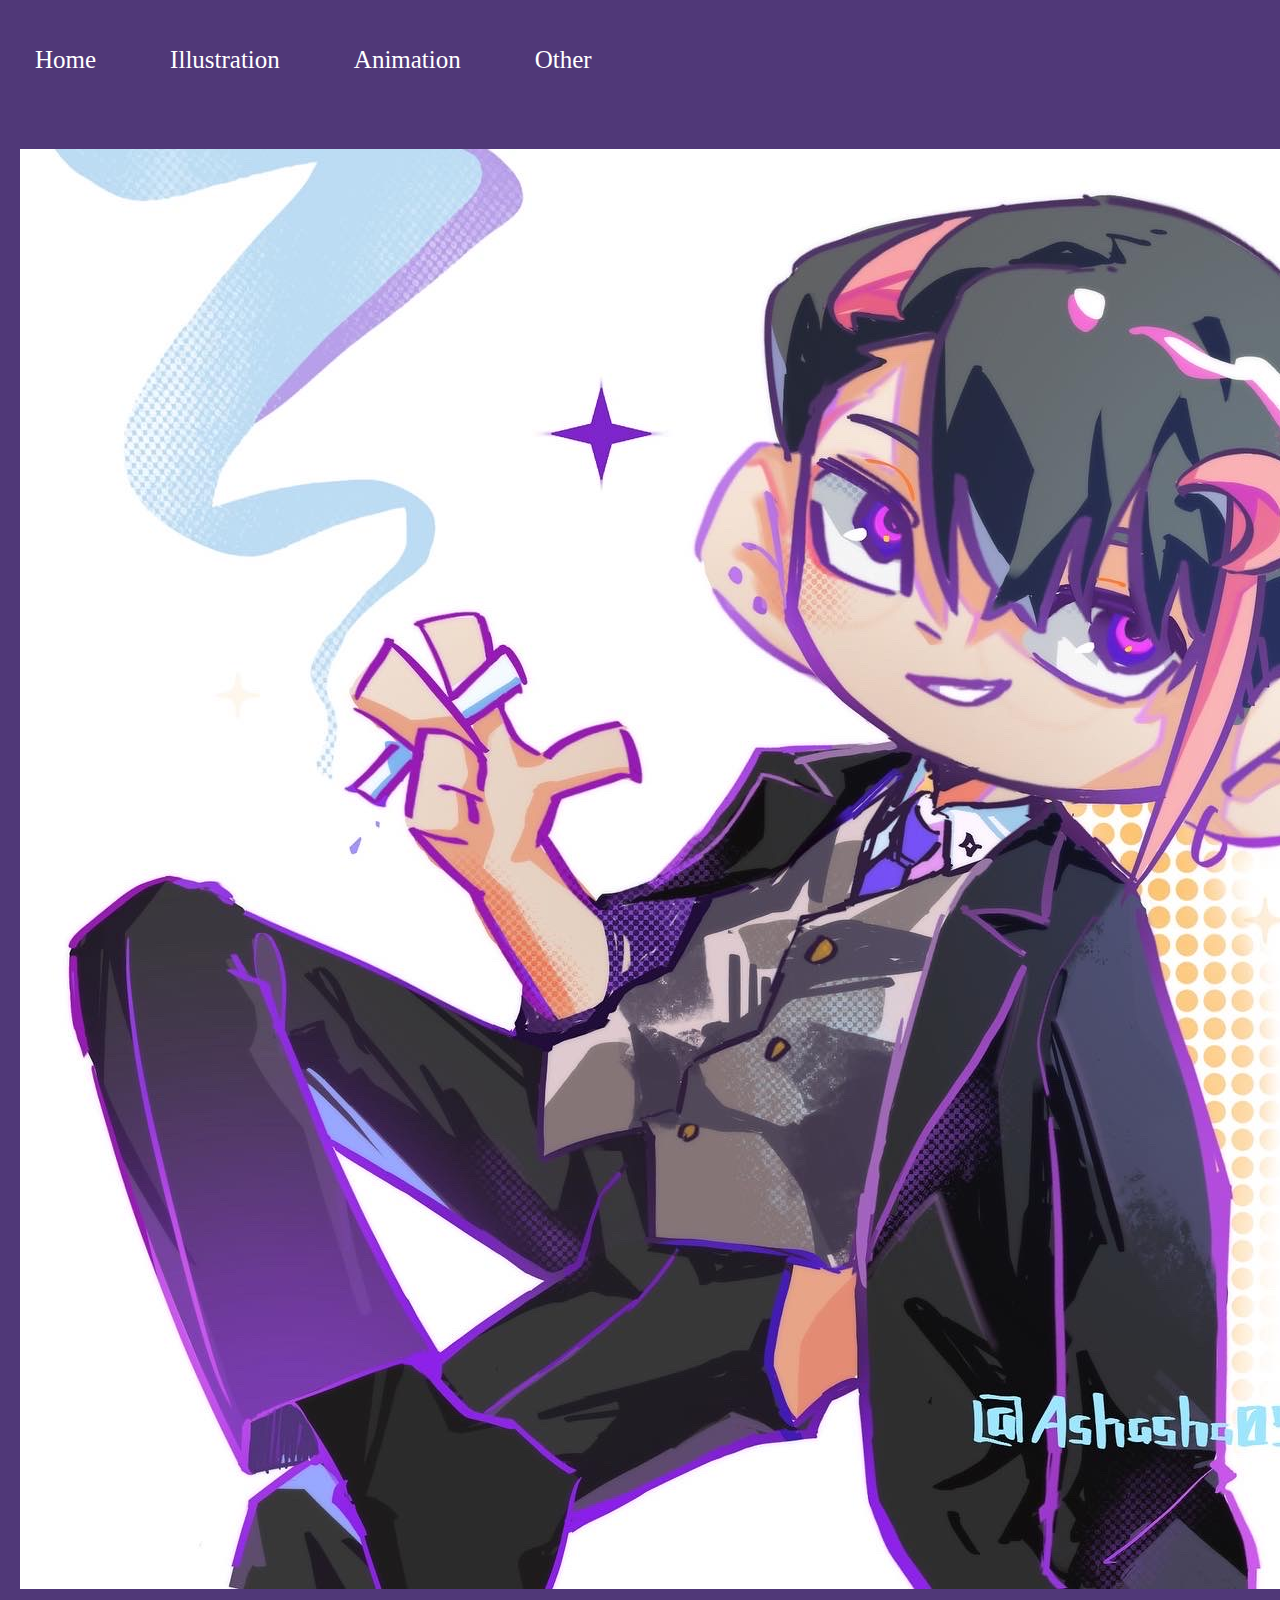
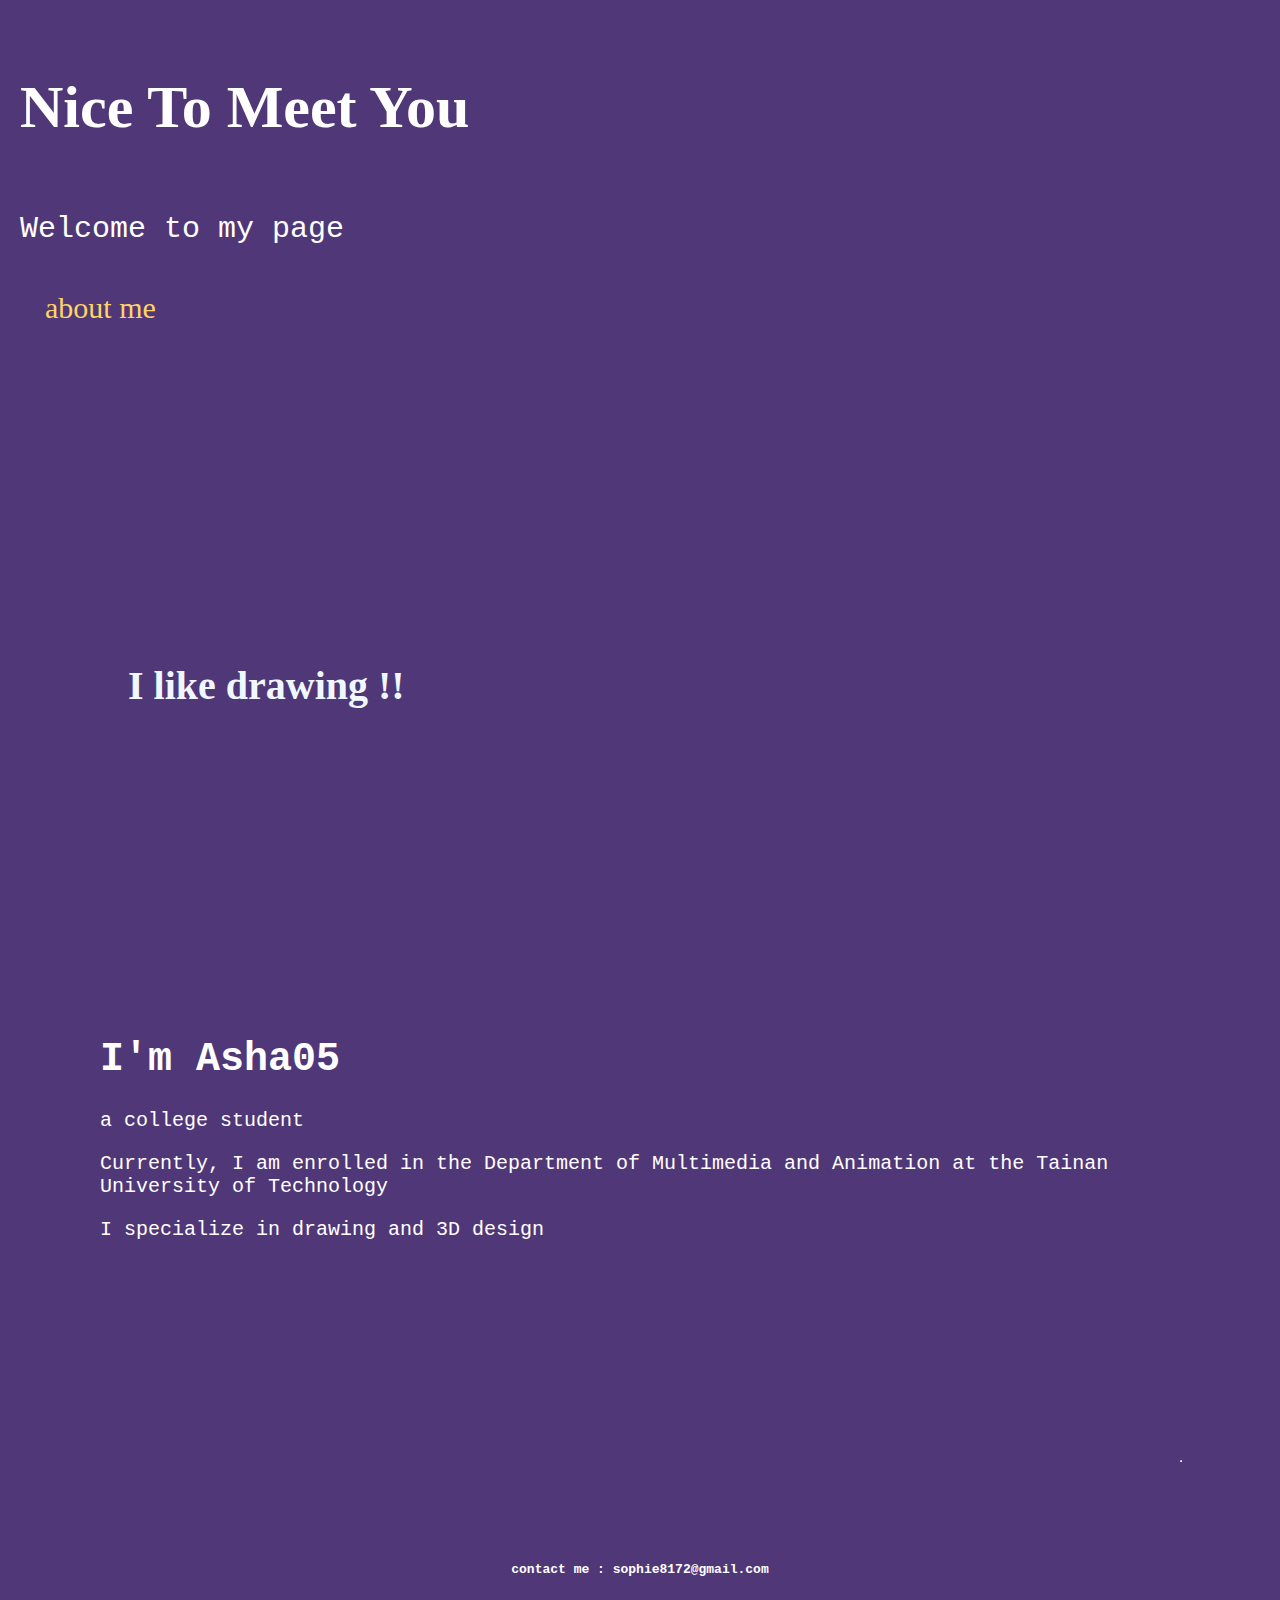
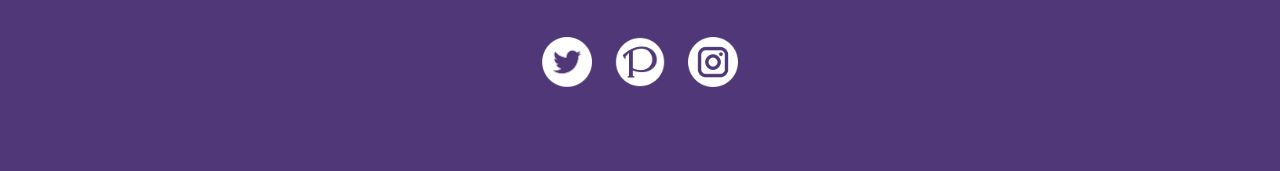
<file: index.html>
<!DOCTYPE html>
<html lang="en">

<head>
    <meta charset="UTF-8">
    <meta name="viewport" content="width=device-width, initial-scale=1.0">
    <title>Ashasha05</title>
    <link rel="stylesheet" href="https://cdn.jsdelivr.net/npm/bootstrap@4.6.2/dist/css/bootstrap.min.css"
        integrity="sha384-xOolHFLEh07PJGoPkLv1IbcEPTNtaed2xpHsD9ESMhqIYd0nLMwNLD69Npy4HI+N" crossorigin="anonymous">
    <link rel="stylesheet" href="week 9.css">
    <link rel="shortcut icon" type="image/x-icon" sizes="16x16" href="image/favicon.ico">
</head>

<body>
    <nav>
        <ul id="main_menu">
            <div class="row">
                <li class="col-3 col-sm-3 col-xxl-3"><a href="index.html">Home</a></li>
                <li class="col-3 col-sm-3 col-xxl-3"><a href="ill.html">Illustration</a></li>
                <li class="col-3 col-sm-3 col-xxl-3"><a href="animation.html">Animation</a></li>
                <li class="col-3 col-sm-3 col-xxl-3"><a href="other.html">Other</a></li>
            </div>
        </ul>
    </nav>

    <div class="container box text-center">
        <div class="row">
            <div class="col-12 col-md-5 col-sm-5 col-xxl-12">
                <img class="img-fluid rounded-circle" src="image/Boss_no_glasses.jpg"alt="">
            </div>
            <div class="sayhi col-12 col-md-7 col-sm-7 col-xxl-12">
                <h1>Nice To Meet You</h1>
                <p class="asha">Welcome to my page</p>
                <a href="#A" class="move">about me</a>
            </div>
        </div>
    </div>
    <div class="fixed_bg bg_2">
        <h1 class="vcenter">I like drawing !!</h1>
    </div>
    <div id="A">
        <div id="word">
            <div class="asha">
                <h1>I'm Asha05</h1>
                <p>a college student</p>
                <p>Currently, I am enrolled in the Department of Multimedia and Animation at the Tainan University of Technology</p>
                <p>I specialize in drawing and 3D design</p>
            </div>
        </div>
    </div>
    <script src='https://code.jquery.com/jquery-3.7.1.min.js'></script>
    <script>
        $("A.move").on("click",function(){
            var to= $(this).attr("href");
            //alert(to)

            $("body,html,div").animate({
                scrollTop: $(to).position().top
            },1000);
            return false;
        }); 
    </script>
    </script>    
    <div class="box3">
        <hr style="border-color: aliceblue;">
        </hr>
        <h4 class="contact">contact me : sophie8172@gmail.com</h4>
        <ul class="sns">
            <li><a href="https://x.com/ashasha05?s=21&t=ly0ZeWmYVTrdHW9inpz4Ig" target="_blank" class="twitter_link"></a>
            </li>
            <li><a href="https://www.pixiv.net/users/21142412" target="_blank" class="pixiv_link"></a></li>
            <li><a href="https://www.instagram.com/ashasha05_/" target="_blank"
                    class="ig_link"></a></li>
        </ul>
    </div>

</body>

</html>
</file>
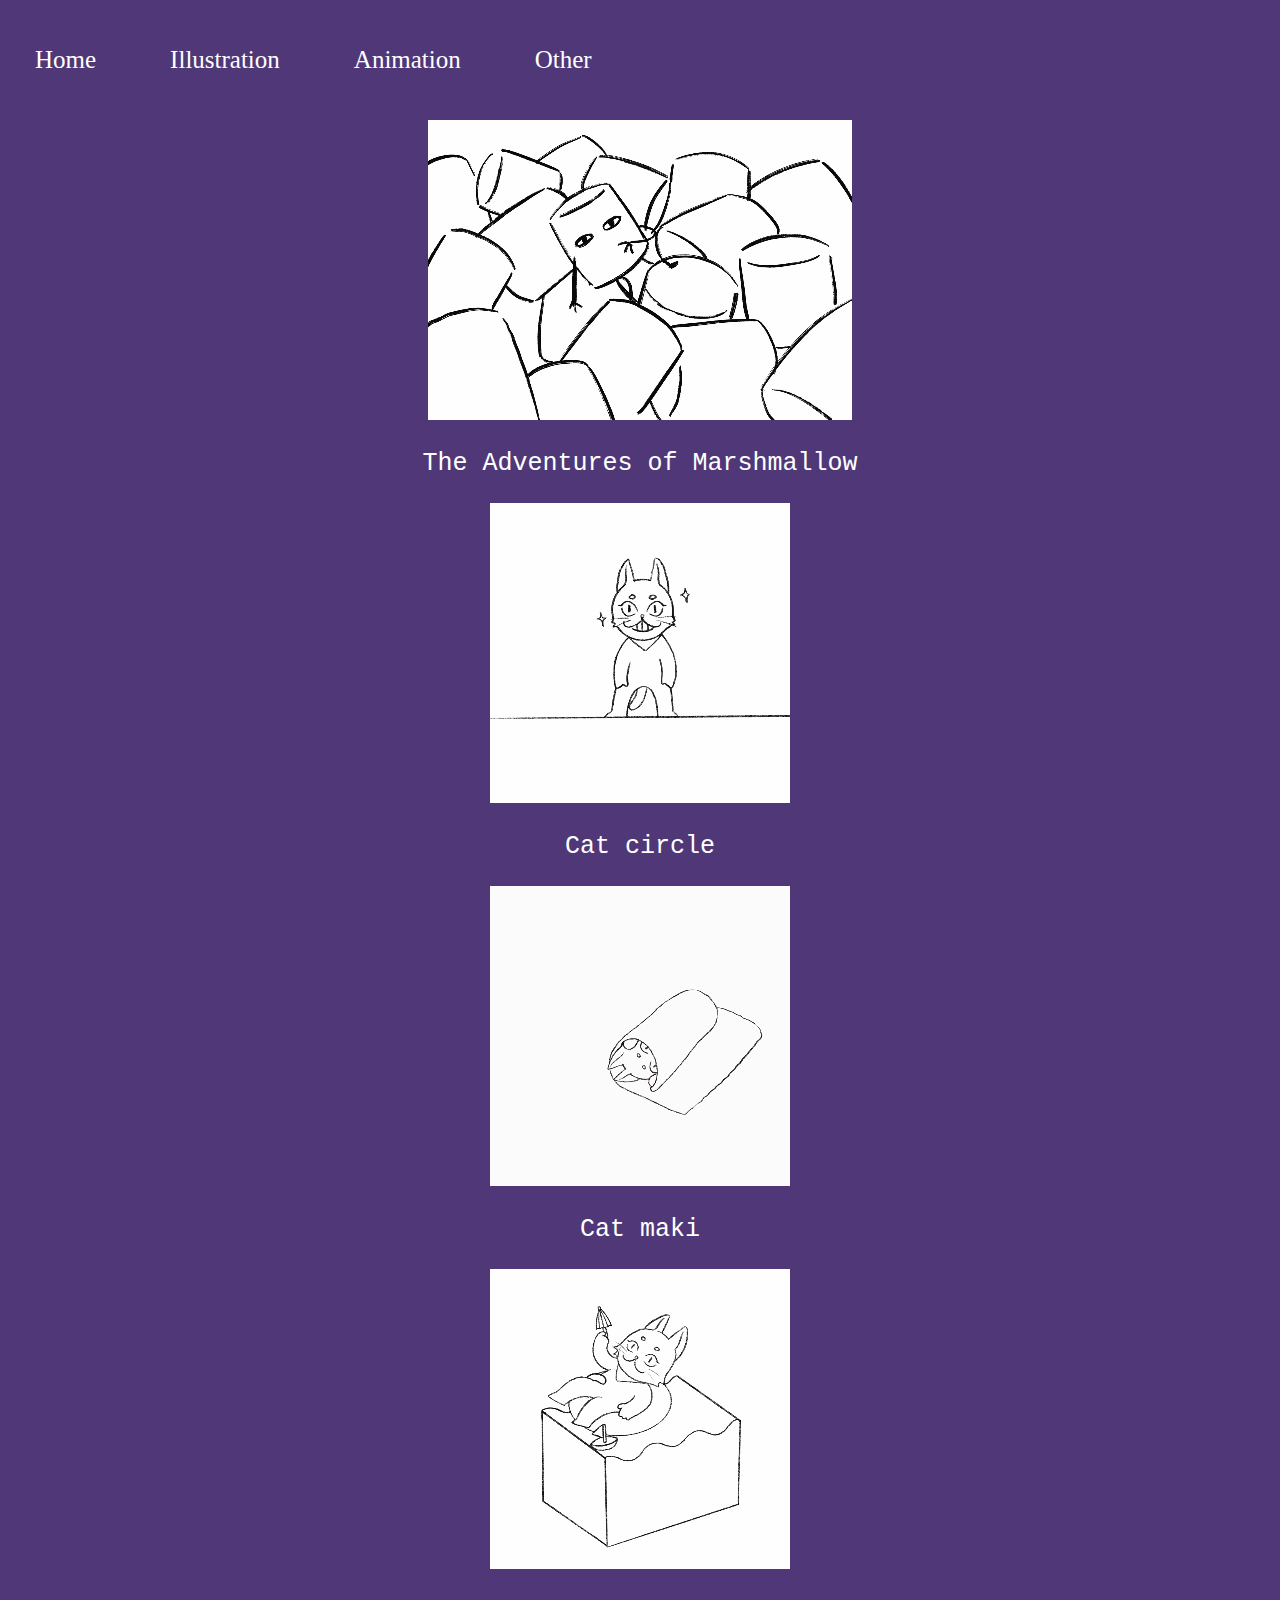
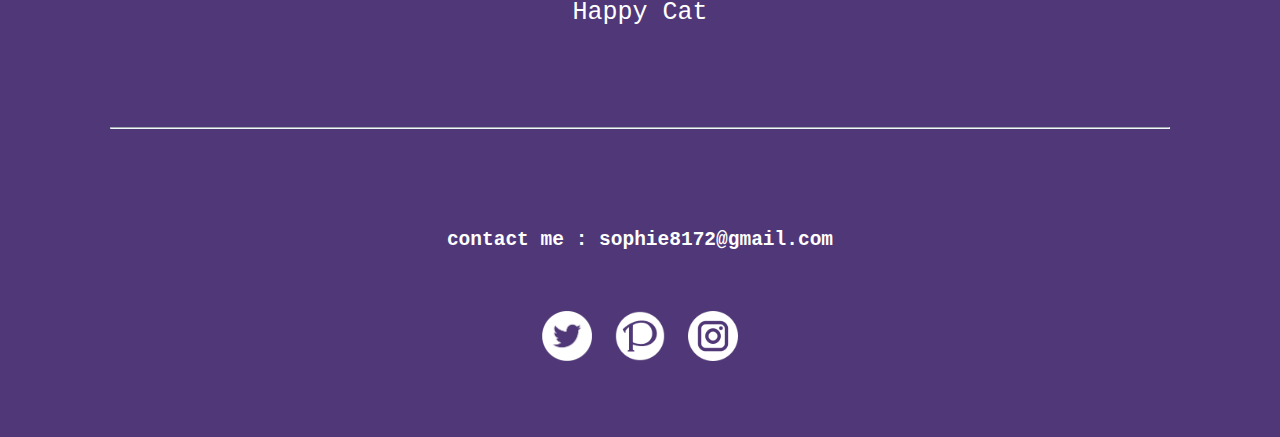
<file: animation.html>
<!DOCTYPE html>
<html lang="en">

<head>
    <meta charset="UTF-8">
    <meta name="viewport" content="width=device-width, initial-scale=1.0">
    <title>Ashasha05</title>
    <link rel="stylesheet" href="https://cdn.jsdelivr.net/npm/bootstrap@4.6.2/dist/css/bootstrap.min.css"
        integrity="sha384-xOolHFLEh07PJGoPkLv1IbcEPTNtaed2xpHsD9ESMhqIYd0nLMwNLD69Npy4HI+N" crossorigin="anonymous">
    <link rel="stylesheet" href="week 9.css">
    <link rel="shortcut icon" type="image/x-icon" sizes="16x16" href="image/favicon.ico">
</head>

<body>
    <nav>
        <ul id="main_menu">
            <div class="row">
                <li class="col-3 col-sm-3 col-xxl-3"><a href="index.html">Home</a></li>
                <li class="col-3 col-sm-3 col-xxl-3"><a href="ill.html">Illustration</a></li>
                <li class="col-3 col-sm-3 col-xxl-3"><a href="animation.html">Animation</a></li>
                <li class="col-3 col-sm-3 col-xxl-3"><a href="other.html">Other</a></li>
            </div>
        </ul>
    </nav>
    <div class="box5">
        <div class="title col-12 col-sm-12 col-md-12 col-xxl-12">
            <video src="videos/Marshmallow .mp4" autoplay muted loop height="300px"></video>
            <p class="introduce">The Adventures of Marshmallow</p>  
        </div>
        <div class="title2 col-12 col-sm-12 col-md-12 col-xxl-12">
            <video src="videos/Cat circle.mp4" autoplay muted loop height="300px"></video>
            <p class="introduce">Cat circle</p>  
        </div>
        <div class="title3 col-12 col-sm-12 col-md-12 col-xxl-12">
            <video src="videos/Cat maki.mp4" autoplay muted loop height="300px"></video>
            <p class="introduce">Cat maki</p>
        </div>
        <div class="title4 col-12 col-sm-12 col-md-12 col-xxl-12">
            <video src="videos/Cat sea.mp4" autoplay muted loop height="300px"></video>
            <p class="introduce">Happy Cat</p>
        </div>
    </div>  
    <div class="box3">
        <hr style="border-color: aliceblue;"></hr>
        <h2 class="contact">contact me : sophie8172@gmail.com</h2>
        <ul class="sns">
            <li><a href="https://x.com/ashasha05?s=21&t=ly0ZeWmYVTrdHW9inpz4Ig" target="_blank" class="twitter_link"></a></li>
            <li><a href="https://www.pixiv.net/users/21142412" target="_blank" class="pixiv_link"></a></li>
            <li><a href="https://www.instagram.com/ashasha05_/" target="_blank" class="ig_link"></a></li>
        </ul>
    </div>
</body>

</html>
</file>
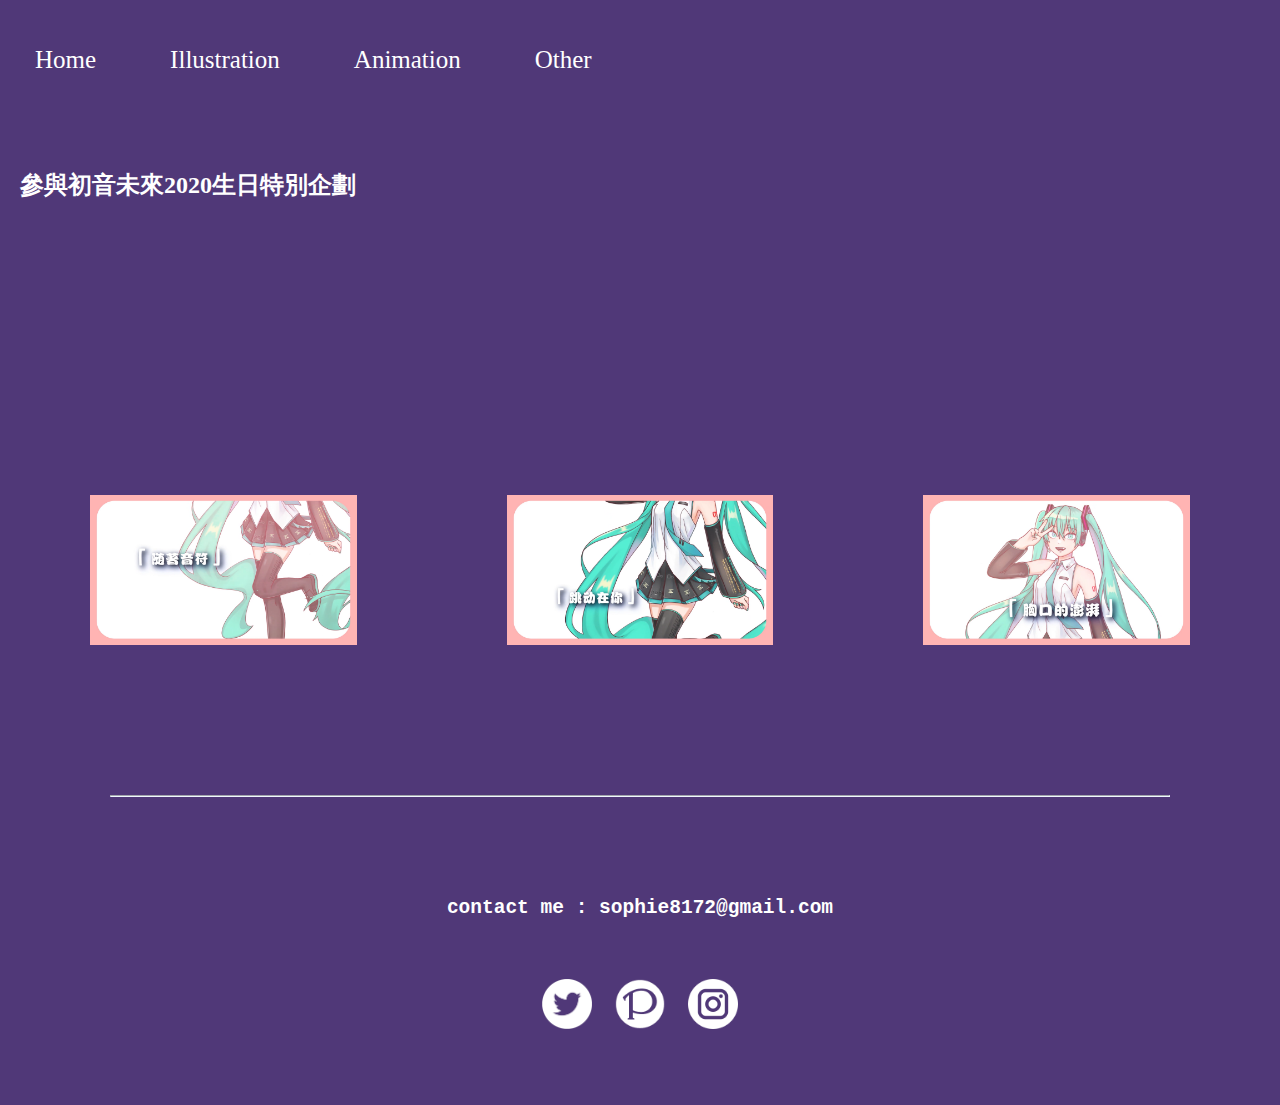
<file: other.html>
<!DOCTYPE html>
<html lang="en">
<head>
    <meta charset="UTF-8">
    <meta name="viewport" content="width=device-width, initial-scale=1.0">
    <title>Ashasha05</title>
    <link rel="stylesheet" href="https://cdn.jsdelivr.net/npm/bootstrap@4.6.2/dist/css/bootstrap.min.css"
        integrity="sha384-xOolHFLEh07PJGoPkLv1IbcEPTNtaed2xpHsD9ESMhqIYd0nLMwNLD69Npy4HI+N" crossorigin="anonymous">
    <link rel="stylesheet" href="week 9.css">
    <link rel="shortcut icon" type="image/x-icon" sizes="16x16" href="image/favicon.ico">
</head>
<body>
    <nav>
        <ul id="main_menu">
            <div class="row">
                <li class="col-3 col-sm-3 col-xxl-3"><a href="index.html">Home</a></li>
                <li class="col-3 col-sm-3 col-xxl-3"><a href="ill.html">Illustration</a></li>
                <li class="col-3 col-sm-3 col-xxl-3"><a href="animation.html">Animation</a></li>
                <li class="col-3 col-sm-3 col-xxl-3"><a href="other.html">Other</a></li>
            </div>
        </ul>
    </nav>
    <div class="container box text-center">
        <h2>參與初音未來2020生日特別企劃</h2>
        <div class="row">
            <div class="col-12 embed-responsive embed-responsive-16by9">
                <iframe width="200" src="https://www.youtube.com/embed/LaP2Q__XSV8?si=dE0TCrTJcruNP9Z7" title="YouTube video player" frameborder="0" allow="accelerometer; autoplay; clipboard-write; encrypted-media; gyroscope; picture-in-picture; web-share" allowfullscreen></iframe>
            </div>
        </div>
    </div>

    <div class="bob-containe2r">
        <div class="bob-row">
            <div class="bob-3item col-12 col-sm-12 col-md-12 col-xxl-12">
                <img src="image/miku1.png" height="150px">
                <div style="height:43px;"></div>
            </div>
            <div class="bob-3item col-12 col-sm-12 col-md-12 col-xxl-12">
                <img src="image/miku2.png" height="150px">
                <div style="height:43px;"></div>
            </div>
            <div class="bob-3item col-12 col-sm-12 col-md-12 col-xxl-12">
                <img src="image/miku3.png" height="150px">
                <div style="height:43px;"></div>
            </div>
        </div>
    </div>
    
    <div class="box3">
        <hr style="border-color: aliceblue;"></hr>
        <h2 class="contact">contact me : sophie8172@gmail.com</h2>
        <ul class="sns">
            <li><a href="https://x.com/ashasha05?s=21&t=ly0ZeWmYVTrdHW9inpz4Ig" target="_blank" class="twitter_link"></a></li>
            <li><a href="https://www.pixiv.net/users/21142412" target="_blank" class="pixiv_link"></a></li>
            <li><a href="https://www.instagram.com/ashasha05_/" target="_blank" class="ig_link"></a></li>
        </ul>
    </div>
</body>
</html>
</file>
<file: week 9.css>
body {
    background-color: rgb(80, 56, 120);
    padding: 0;
    margin: 0;
}

#main_menu {
    width: 100%;
    list-style: none;
    padding: 0;
    font-family: Impact
}

#main_menu li {
    display: inline-block;
}

#main_menu li a {
    display: block;
    padding: 30px 35px;
    text-decoration: none;
    color: rgb(255, 255, 255);
    font-size: 25px;
}

#main_menu li a:hover {
    color: #ffd365;
}

.me {
    position: relative;
    margin: 20px 140px;
    grid-area: 1 / 1 / 6 / 2;
    justify-self: start;
    align-self: start;
}

.aboutme {
    margin: 20px;
    content: normal;
}

.background {
    width: 400px;
    height: 400px;
    margin: 30px 40px;
    float: left;
}
.bg_2{
    background-image: url(image/IMG_2223.JPG);
}

.sayhi {
    font-size: 30px;
    font-family: Impact;
    display: flex;
    flex-direction: column;
    justify-content: center;
    margin-top: 40px;
}
.vcenter{
    position: absolute;
    left: 10%;
    top: 50%;
    color: aliceblue;
    font-family: Impact;
    font-size: 40px;
}
.asha {
    font-family: monospace;
}

.box{
    margin-top: 25px;
    margin-bottom: 50px;
    padding: 20px;
    color: rgb(255, 255, 255)
}

#A{
    width: auto;
    height: 400px;
    margin: 100px 100px 60px 100px;
    border-radius: 10px;
    display: block;
}
a.move{
    color: #ffd365;
    font-size: 30px;
    padding: 15px 25px;
    text-decoration: none;
}
#word {
    height: 500px;
    float: left;
    margin-top: 50px;
    margin-bottom: 50px;
    font-size: 20px;
    color: rgb(255, 255, 255);
    font-family: Impact
}

.box3 {
    width: auto;
    height: 300px;
    background: transparent;
    background-position: center;
    margin-left: auto;
    margin-right: auto;
    margin: 10px;
}

.sns {
    text-align: center;
    margin: 60px 0;
    padding: 0;
}

.sns li {
    display: inline-block;
    margin: 0 0.60em;
}

.twitter_link {
    display: block;
    width: 50px;
    height: 50px;
    background-image: url(image/twitter_logo.png);
    background-size: cover;
    background-position: center;
}

.pixiv_link {
    display: block;
    width: 50px;
    height: 50px;
    background-image: url(image/pixiv-256.png);
    background-size: cover;
    background-position: center;
}

.ig_link {
    display: block;
    width: 50px;
    height: 50px;
    background-image: url(image/pngegg.png);
    background-size: cover;
    background-position: center;
}

.contact {
    color: rgb(255, 255, 255);
    text-align: center;
    font-family: monospace
}

hr {
    border-width: 1px;
    margin-inline-start: 80px;
    margin-inline-end: 80px;
    margin: 100px;
}

.paining {
    width: 400px;
    float: right;
}

.box5 {
    width: auto;
    height: auto;
    margin: 10px
}

.title {
    margin: 0px;
    text-align: center;
}

.title2 {
    margin: 20px;
    text-align: center;
}

.title3 {
    margin: 20px;
    text-align: center;
}

.title4 {
    margin: 20px;
    text-align: center;
}

* {
    -webkit-box-sizing: border-box;
    -moz-box-sizing: border-box;
    box-sizing: border-box;
}

.bob-container {
    margin-left: auto;
    margin: 100px auto 100px auto;
    padding-left: 15px;
    padding-right: 15px;
    width: auto;
    height: 550px;
    background: transparent;
    background-position: center;
}

.bob-containe2r {
    margin-left: auto;
    margin: 100px auto 100px auto;
    padding-left: 15px;
    padding-right: 15px;
    width: auto;
    height: 200px;
    background: transparent;
    background-position: center;
}

.bob-3item,
.bob-4item {
    position: relative;
    min-height: 1px;
    padding-right: 15px;
    padding-left: 15px;
    float: left;
}

.bob-3item img,
.bob-4item img {
    width: 100%;
    display: block;
    object-fit: contain;
}

.bob-3item {
    width: 100%;
}

@media (min-width: 768px) {
    .bob-container {
        width: 750px;
    }

    .bob-3item {
        width: 33.33333333%;
    }

    .bob-4item {
        width: 25%;
    }
}

@media (min-width: 992px) {
    .bob-container {
        width: 970px;
    }
}

@media (min-width: 1200px) {
    .bob-container {
        width: 1170px;
    }
}

.youtube {
    margin:90px 0px ;
    text-align: center;
    color: rgb(255, 255, 255);
}

.introduce {
    color: rgb(255, 255, 255);
    font-size: 25px;
    font-family: monospace
}

.nextpage {
    margin: auto;
    text-align: center;
    font-size: 30px;
}

.nextpage a {
    color: rgb(255, 255, 255);
    font-family: Impact
}

.nextpage a:hover {
    color: #ffd365;
}

.bg_1{
    background-image: url(image/Both_2.JPG);
}
.color_1{
    background-color: rgb(80, 56, 120);
}
.fixed_bg, .infos{
    position: relative;
    height: 100%;
}
.fixed_bg{
    background-attachment: fixed;
    background-repeat: no-repeat;
    background-size: cover;
    background-position: 50% 75%;
    height: 60vw;
    max-height: 450px;
}
</file>
